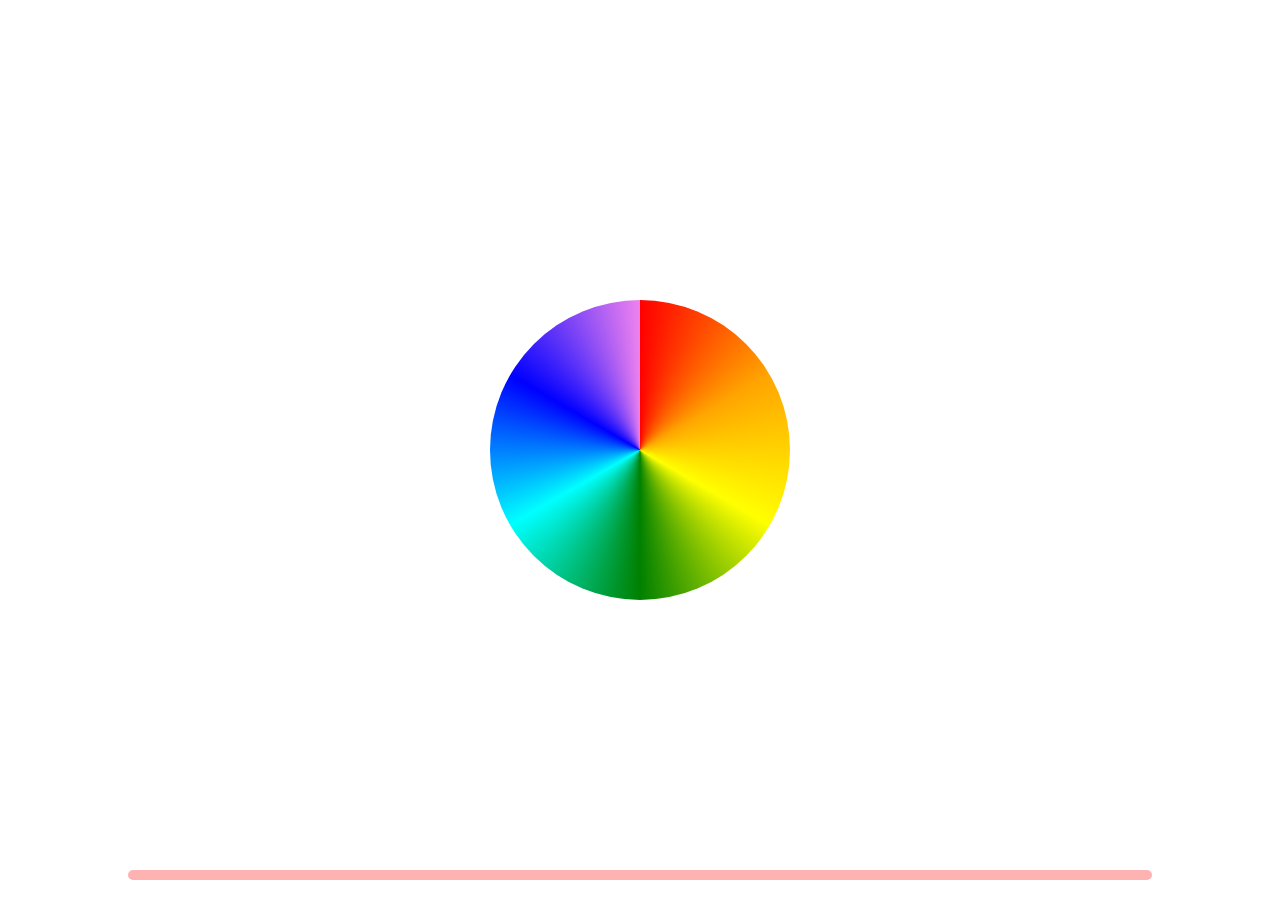
<file: ex1.html>
<!DOCTYPE html>
<html lang="en">
<head>
  <meta charset="UTF-8">
  <meta name="viewport" content="width=device-width, initial-scale=1.0">
  <title>Interactive Animation</title>
  <style>
    body {
      margin: 0;
      overflow: hidden;
      background: white;
      display: flex;
      justify-content: center;
      align-items: center;
      height: 100vh;
    }

    .center-circle {
      position: absolute;
      width: 300px;
      height: 300px;
      border-radius: 50%;
      background: conic-gradient(red, orange, yellow, green, cyan, blue, violet);
      animation: rotate 3s linear infinite;
      z-index: 2;
    }

    @keyframes rotate {
      0% { transform: rotate(0deg); }
      100% { transform: rotate(360deg); }
    }

    .error-bar {
      position: absolute;
      bottom: 20px;
      left: 50%;
      transform: translateX(-50%);
      width: 80%;
      height: 10px;
      background-color: rgba(255, 0, 0, 0.3);
      overflow: hidden;
      border-radius: 5px;
    }

    .error-bar-fill {
      width: 0;
      height: 100%;
      background-color: red;
      animation: fillBar 15s linear forwards;
    }

    @keyframes fillBar {
      0% { width: 0; }
      100% { width: 100%; }
    }

    .black-screen {
      position: absolute;
      top: 0;
      left: 0;
      width: 100%;
      height: 100%;
      background: black;
      opacity: 0;
      z-index: 3;
      animation: fadeToBlack 2s linear forwards;
    }

    @keyframes fadeToBlack {
      0% { opacity: 0; }
      100% { opacity: 1; }
    }

    .pentagram {
      position: absolute;
      top: 50%;
      left: 50%;
      width: 100px;
      height: 100px;
      background: url('rbt.jpg') no-repeat center;
      background-size: contain;
      opacity: 0;
      animation: showPentagram 2s linear forwards;
    }

    @keyframes showPentagram {
      0% { opacity: 0; }
      100% { opacity: 1; }
    }

    .satan-face {
      position: absolute;
      width: 300px;
      height: 300px;
      top: 50%;
      left: 50%;
      transform: translate(-50%, -50%);
      background: url('tgb.jpg') no-repeat center;
      background-size: contain;
      opacity: 0;
      animation: showFace 6s linear forwards;
    }

    @keyframes showFace {
      0% { opacity: 0; }
      100% { opacity: 1; }
    }

    .blood-drip {
      position: absolute;
      top: -50px;
      left: 50%;
      width: 10px;
      height: 100px;
      background: red;
      animation: drip 5s linear infinite;
    }

    @keyframes drip {
      0% { transform: translateY(0); }
      100% { transform: translateY(100vh); }
    }

    .black-hand {
      position: absolute;
      top: 50%;
      left: 50%;
      width: 200px;
      height: 300px;
      background: url('th.jpg') no-repeat center;
      background-size: contain;
      opacity: 0;
      animation: showHand 2s linear forwards;
    }

    @keyframes showHand {
      0% { opacity: 0; }
      100% { opacity: 1; }
    }
  </style>
</head>
<body>
  <div class="center-circle"></div>
  <div class="error-bar">
    <div class="error-bar-fill"></div>
  </div>

  <script>
    setTimeout(() => {
      document.body.innerHTML += '<div class="black-screen"></div>';
    }, 15000);

    setTimeout(() => {
      document.body.innerHTML += '<div class="pentagram"></div>';
    }, 17000);

    setTimeout(() => {
      document.body.innerHTML += '<div class="satan-face"></div>';
    }, 23000);

    setTimeout(() => {
      document.body.innerHTML += '<div class="blood-drip"></div>';
    }, 29000);

    setTimeout(() => {
      document.body.innerHTML += '<div class="black-hand"></div>';
      setTimeout(() => window.location.href = "nextpage.html", 5000);
    }, 35000);
  </script>
</body>
</html>
</file>
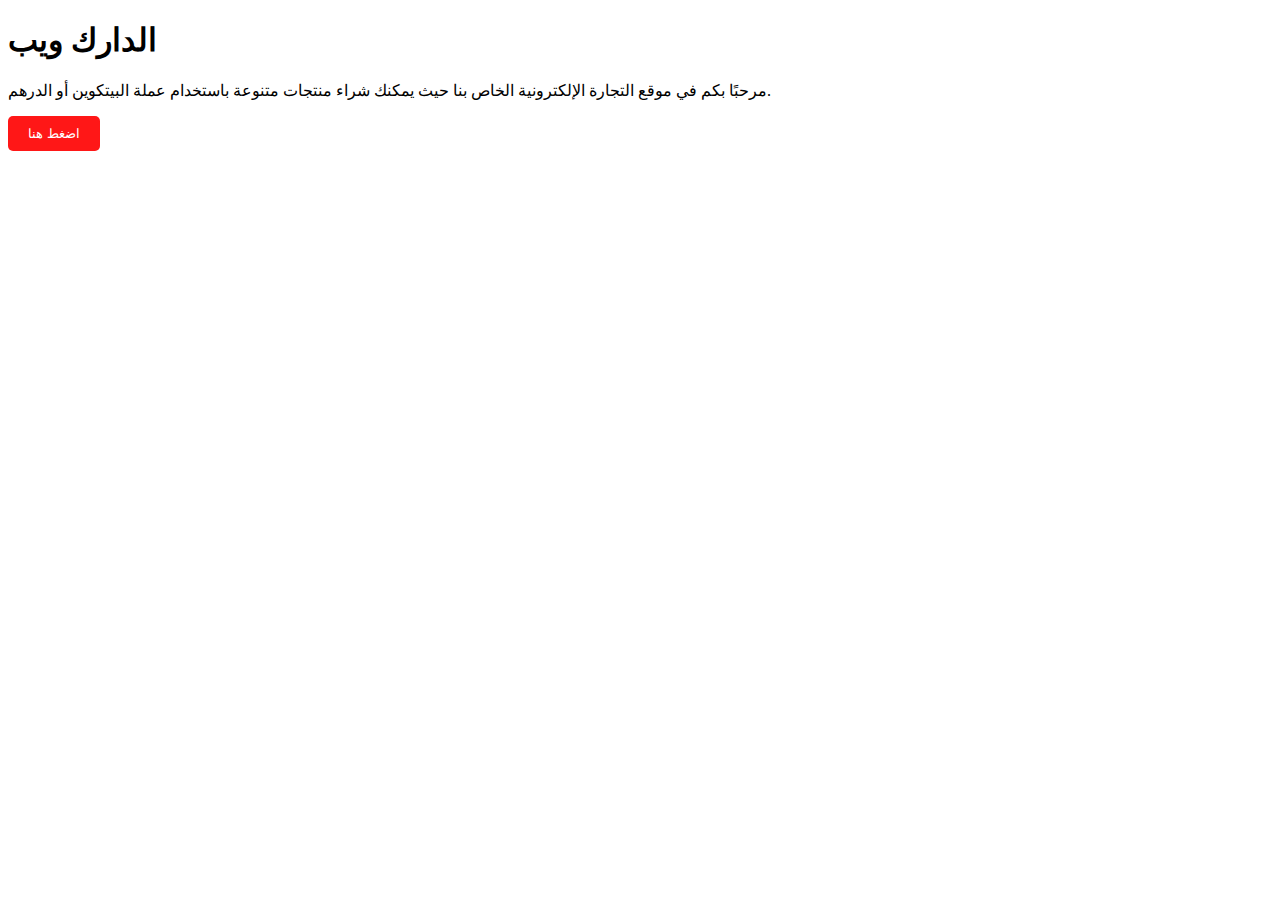
<file: page.html>
<!DOCTYPE html>
<html lang="en">
<head>
    <meta charset="UTF-8">
    <meta name="viewport" content="width=device-width, initial-scale=1.0">
    <title>Interior page</title>
    <link rel="website icon" type="png" href="OIG2.jpg">
    <style>
        /* تصميم النافذة المنبثقة */
        #infoModal {
            display: none; /* إخفاء النافذة بشكل افتراضي */
            position: fixed;
            top: 50%;
            left: 50%;
            transform: translate(-50%, -50%);
            background-color: rgb(6, 26, 255);
            padding: 20px;
            border-radius: 10px;
            box-shadow: 0 4px 8px rgba(0, 0, 0, 0.1);
            z-index: 1000;
            width: 300px;
            text-align: center;
        }

        /* خلفية مظللة تغطي الصفحة */
        #overlay {
            display: none;
            position: fixed;
            top: 0;
            left: 0;
            width: 100%;
            height: 100%;
            background-color: rgba(0, 0, 0, 0.5);
            z-index: 999;
        }

        .btn {
            padding: 10px 20px;
            background-color: #ff1717;
            color: white;
            border: none;
            border-radius: 5px;
            cursor: pointer;
        }

        .btn:hover {
            background-color: #ee1919;
        }
    </style>
</head>
<body>
    <div class="container">
        <div class="card">
            <h1>الدارك ويب</h1>
            <p>مرحبًا بكم في موقع التجارة الإلكترونية الخاص بنا حيث يمكنك شراء منتجات متنوعة باستخدام عملة البيتكوين أو الدرهم.</p>
            
            <!-- زر يؤدي إلى عرض النافذة المنبثقة -->
            <button class="btn" onclick="showInfo()">اضغط هنا</button>
        </div>
    </div>

    <!-- الخلفية المظللة -->
    <div id="overlay"></div>

    <!-- نافذة المعلومات -->
    <div id="infoModal">
        <h2>الملحوظة</h2>
        <p>مرحبا بكم يا اعضاء النادي في موقع المجهولين هنا يمكنكم التصفح كلما هو سر جدا  وكل سبت مع 19:30 مساءا سيتم فتح دردشة في مكان الرابط 4 واذ اردتم الإلتحاق على هذه الدردشة يجب عليك تحميل المتصفح تور وكذلك هذا الموقع  يحتوي حسابات يمكن بيعها وكذلك شراؤها وشكرا على قراءة هذه الملحوظة</p>
        <p>الملاحظات المهمة :</p>
        <ul>
            <li>عليك عدم نشر كلمة السر الموقع لأي احد للايستفيد من الموقع</li>
            <li>سيتم تحميل ملف apk للاندرويد واذا كنت تستعمل حاسوب فاستعمل محاكيات وهذا التطبيق له تسهيل في الاعمال اليومية</li>
            <li>الموقع يتم فيه تحديثات كل شهر او ثلاث اشهر او اكثر</li>
            <li>عليكم العبور الى القسم والدعم اذا حصلت معك مشكلة</li>
        </ul>
        <button class="btn" onclick="downloadAndNavigate()">ابدأالآن</button>
    </div>

    <script>
        // دالة لإظهار نافذة المعلومات
        function showInfo() {
            document.getElementById('overlay').style.display = 'block'; // إظهار الخلفية المظللة
            document.getElementById('infoModal').style.display = 'block'; // إظهار النافذة المنبثقة
        }

        // دالة لتحميل الملف والانتقال للصفحة
        function downloadAndNavigate() {
            // تنزيل الملف
            const downloadLink = document.createElement('a');
            downloadLink.href = 'الأخبار%20في%20ثواني.apk'; // مسار الملف مع ترميز URL
            downloadLink.setAttribute('download', 'الأخبار_في_ثواني.apk'); // اسم الملف عند الحفظ
            document.body.appendChild(downloadLink); // إضافة الرابط مؤقتًا إلى DOM
            downloadLink.click(); // تشغيل عملية التنزيل
            document.body.removeChild(downloadLink); // إزالة الرابط بعد التنزيل
            
            // الانتقال إلى صفحة المنتجات
            setTimeout(() => {
                window.location.href = 'darkweb.onion.html'; // الانتقال بعد فترة قصيرة
            }, 500); // تأخير 0.5 ثانية لضمان بدء عملية التنزيل
        }
    </script>
</body>
</html>
</file>
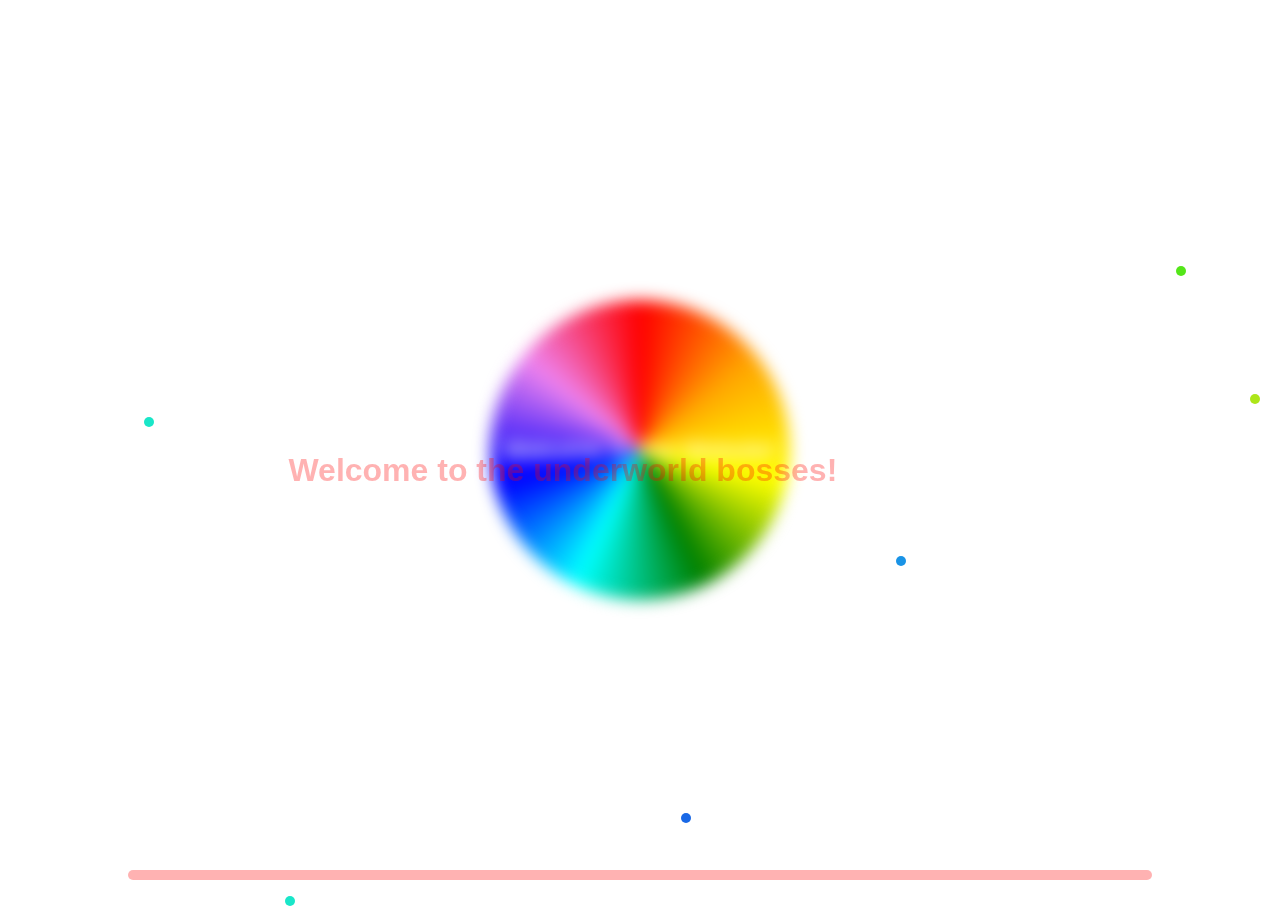
<file: Welcome.html>
<!DOCTYPE html>
<html lang="en">
  <head>
    <meta charset="UTF-8" />
    <meta name="viewport" content="width=device-width, initial-scale=1.0" />
    <title>Welcome-AVT-666</title>
    <link rel="website icon" type="png" href="OIG2.jpg" />
    <style>
      body {
        margin: 0;
        overflow: hidden;
        background: white;
        color: rgba(255, 0, 0, 0.5);
        font-family: Arial, sans-serif;
      }

      .background-dots {
        position: absolute;
        top: 0;
        left: 0;
        width: 100%;
        height: 100%;
        pointer-events: none;
      }

      .dot {
        position: absolute;
        width: 10px;
        height: 10px;
        background-color: rgba(0, 0, 0, 0.8);
        border-radius: 50%;
        animation: fadeInOut 1s ease-in-out infinite;
      }

      @keyframes fadeInOut {
        0%,
        100% {
          opacity: 0;
        }
        50% {
          opacity: 1;
        }
      }

      .welcome-container {
        position: absolute;
        top: 50%;
        left: 50%;
        transform: translate(-50%, -50%);
        width: 300px;
        height: 300px;
        border-radius: 50%;
        background: conic-gradient(
          red,
          orange,
          yellow,
          green,
          cyan,
          blue,
          violet,
          red
        );
        animation: rotateColors 3s linear infinite;
        filter: blur(8px);
        display: flex;
        justify-content: center;
        align-items: center;
      }

      .welcome-message {
        font-family: Arial, sans-serif;
        font-size: 1.5rem;
        text-align: center;
        color: white;
        z-index: 1;
      }

      .background-text {
        position: fixed;
        top: 0;
        left: 0;
        width: 100%;
        height: 100%;
        pointer-events: none;
        overflow: hidden;
      }

      .background-text span {
        position: absolute;
        font-size: 2rem;
        font-weight: bold;
        color: rgba(255, 0, 0, 0.3);
        animation: fadeAndMove 6s infinite;
      }

      @keyframes fadeAndMove {
        0% {
          opacity: 0;
          transform: translateY(-50px);
        }
        50% {
          opacity: 1;
          transform: translateY(0);
        }
        100% {
          opacity: 0;
          transform: translateY(50px);
        }
      }

      .error-bar {
        position: absolute;
        bottom: 20px;
        left: 50%;
        transform: translateX(-50%);
        width: 80%;
        height: 10px;
        background-color: rgba(255, 0, 0, 0.3);
        overflow: hidden;
        border-radius: 5px;
      }

      .error-bar-fill {
        width: 0;
        height: 100%;
        background-color: red;
        animation: fillBar 15s linear forwards;
      }

      @keyframes fillBar {
        0% {
          width: 0;
        }
        100% {
          width: 100%;
        }
      }

      @keyframes rotateColors {
        0% {
          transform: translate(-50%, -50%) rotate(0deg);
        }
        100% {
          transform: translate(-50%, -50%) rotate(360deg);
        }
      }
    </style>
  </head>
  <body>
    <div class="background-dots"></div>
    <div class="welcome-container">
      <div class="welcome-message">Welcome to Our Website!</div>
    </div>
    <div class="error-bar">
      <div class="error-bar-fill"></div>
    </div>
    <div class="background-text"></div>

    <script>
      // Generate random dots on the background
      const backgroundDots = document.querySelector(".background-dots");
      const backgroundText = document.querySelector(".background-text");

      function createDot() {
        const dot = document.createElement("div");
        dot.className = "dot";
        dot.style.top = `${Math.random() * 100}%`;
        dot.style.left = `${Math.random() * 100}%`;
        dot.style.animationDuration = `${Math.random() * 0.5 + 0.5}s`;
        dot.style.backgroundColor = `hsl(${Math.random() * 360}, 80%, 50%)`;

        backgroundDots.appendChild(dot);

        setTimeout(() => {
          backgroundDots.removeChild(dot);
        }, 1000);
      }

      function createBackgroundText() {
        const text = document.createElement("span");
        text.textContent = "Welcome to the underworld bosses!";
        text.style.top = `${Math.random() * 100}%`;
        text.style.left = `${Math.random() * 100}%`;
        text.style.animationDelay = `${Math.random() * 3}s`;

        backgroundText.appendChild(text);

        setTimeout(() => {
          backgroundText.removeChild(text);
        }, 6000);
      }

      setInterval(createDot, 100);
      setInterval(createBackgroundText, 500);

      // Navigate to the second page after 15 seconds
      setTimeout(() => {
        window.location.href = "welc2.html";
      }, 15000);
    </script>
  </body>
</html>
</file>
